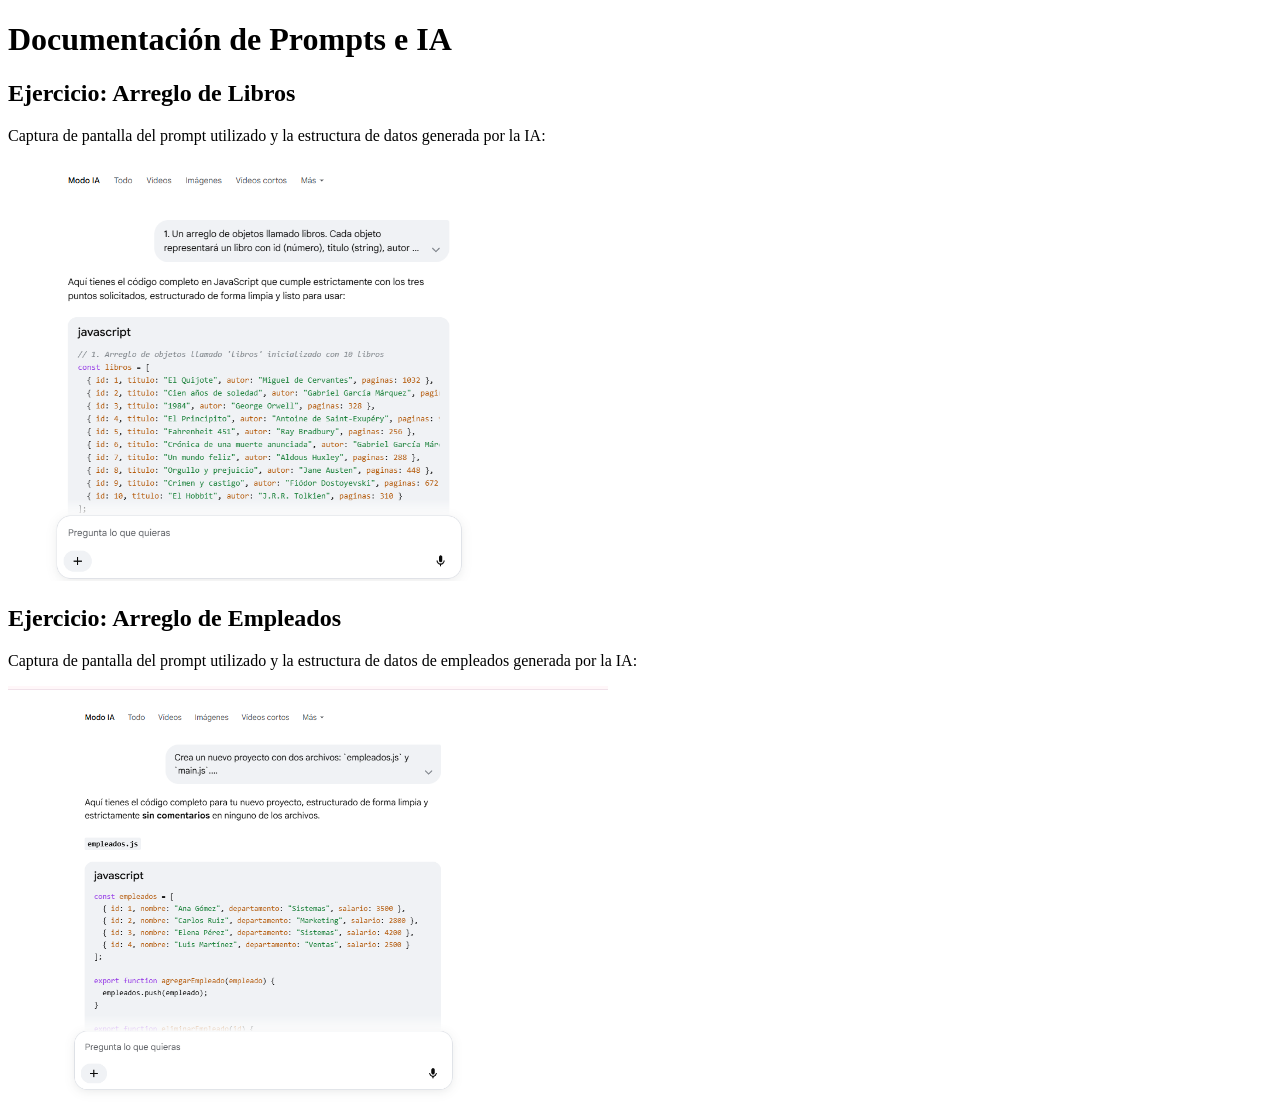
<file: index.html>
<!DOCTYPE html>
<html lang="en">
<head>
    <meta charset="UTF-8">
    <meta name="viewport" content="width=device-width, initial-scale=1.0">
    <title>Ejercicios Ejer 2.1</title>
</head>
<body>
     <h1>Documentación de Prompts e IA</h1>
     <h2>Ejercicio: Arreglo de Libros</h2>
<p>Captura de pantalla del prompt utilizado y la estructura de datos generada por la IA:</p>
<img src="prompt.libros.png" alt="Captura del prompt de libros con IA" width="600">

<h2>Ejercicio: Arreglo de Empleados</h2>
<p>Captura de pantalla del prompt utilizado y la estructura de datos de empleados generada por la IA:</p>
<img src="prompt.empleados.png" alt="Captura del prompt de empleados con IA" width="600">

</body>
</html>
</file>
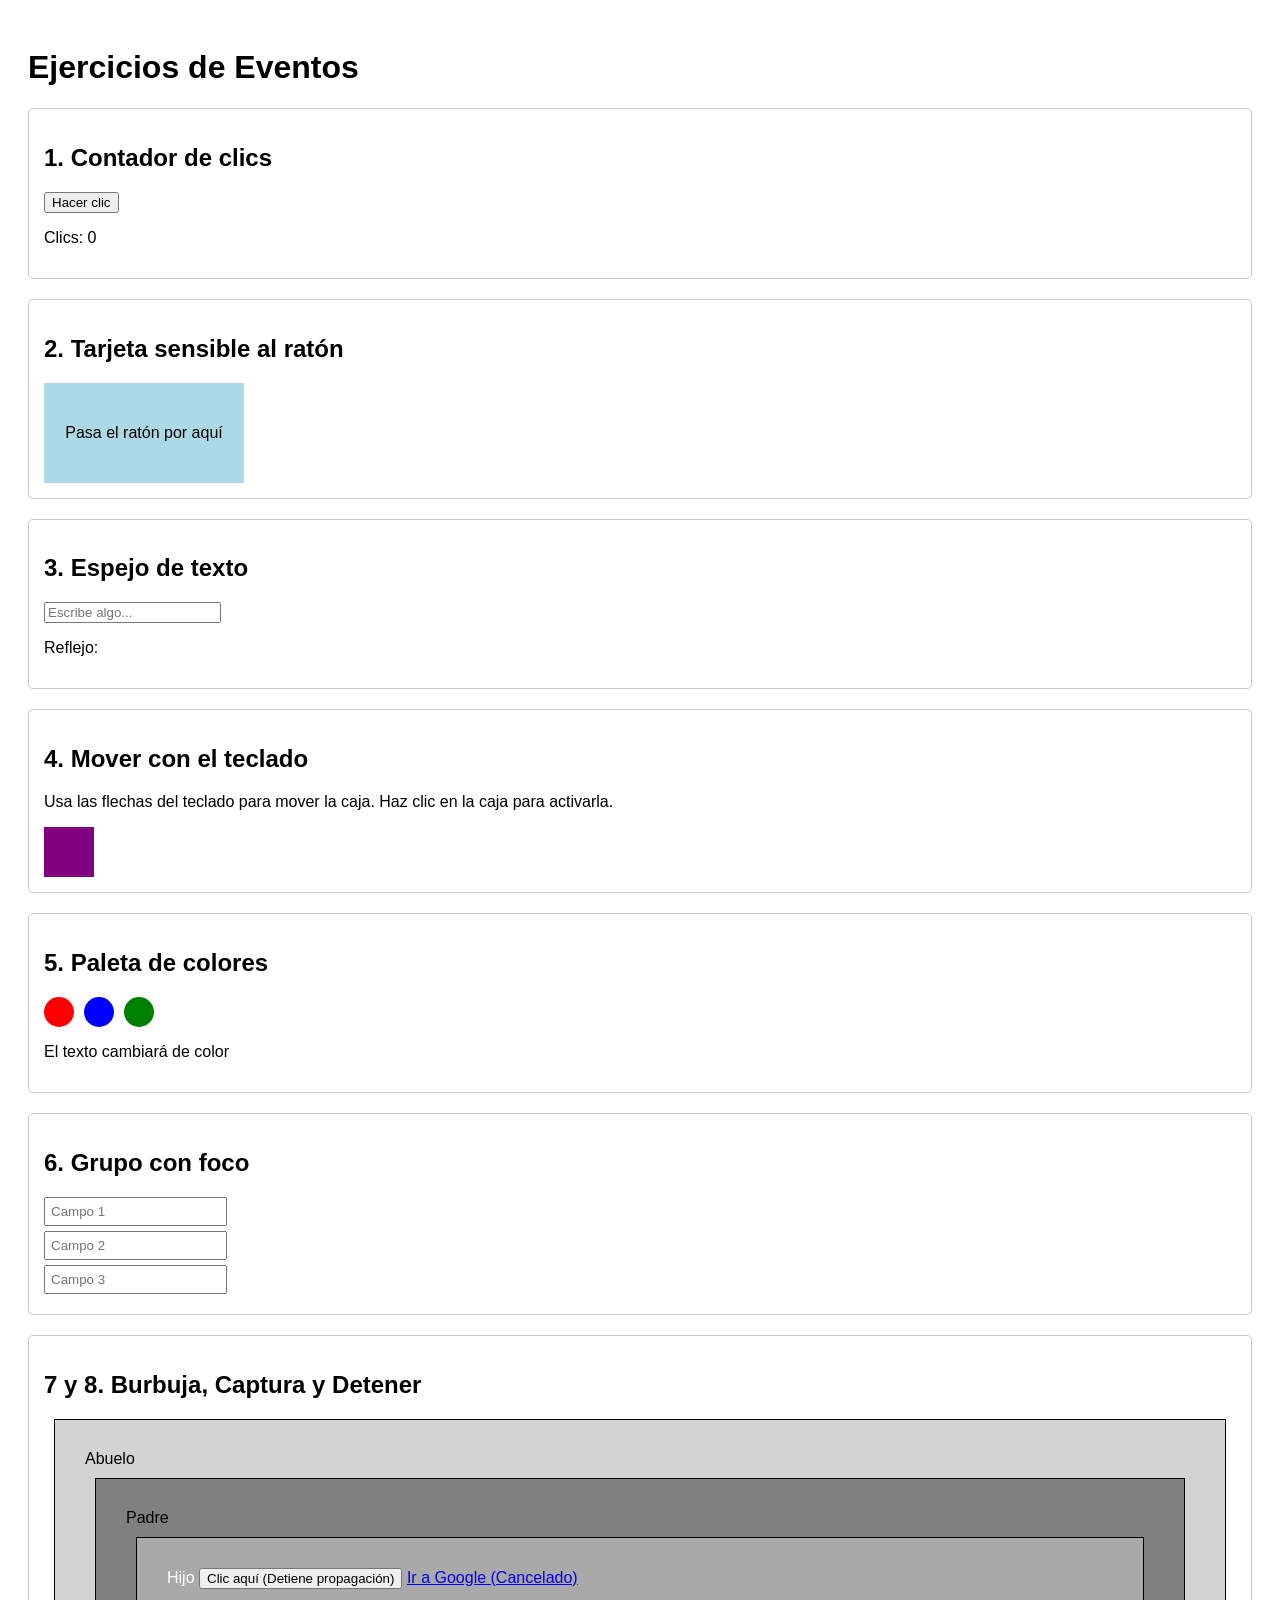
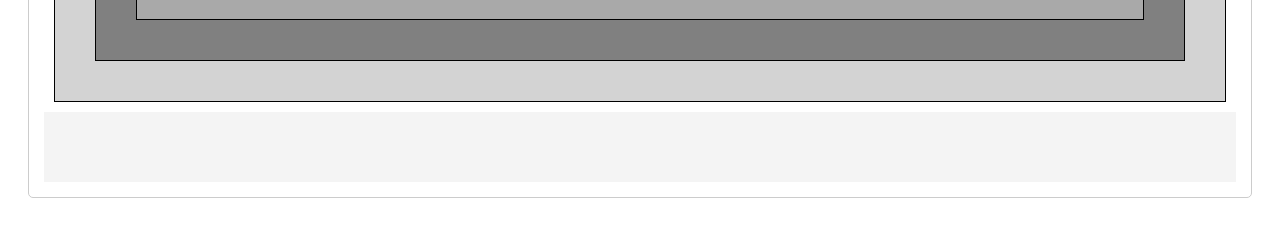
<file: EJER_04.1/index.html>
<!DOCTYPE html>
<html lang="es">
<head>
    <meta charset="UTF-8">
    <title>EJER_04.1 - Eventos en JavaScript</title>
    <link rel="stylesheet" href="estilos.css">
</head>
<body>
    <h1>Ejercicios de Eventos</h1>

    <!-- Ejercicio 1 -->
    <section>
        <h2>1. Contador de clics</h2>
        <button id="boton-contador">Hacer clic</button>
        <p>Clics: <span id="mostrar-contador">0</span></p>
    </section>

    <!-- Ejercicio 2 -->
    <section>
        <h2>2. Tarjeta sensible al ratón</h2>
        <div id="tarjeta" class="tarjeta">Pasa el ratón por aquí</div>
    </section>

    <!-- Ejercicio 3 -->
    <section>
        <h2>3. Espejo de texto</h2>
        <input type="text" id="input-texto" placeholder="Escribe algo...">
        <p>Reflejo: <span id="espejo"></span></p>
    </section>

    <!-- Ejercicio 4 -->
    <section>
        <h2>4. Mover con el teclado</h2>
        <p>Usa las flechas del teclado para mover la caja. Haz clic en la caja para activarla.</p>
        <div id="caja-teclado" class="caja" tabindex="0"></div>
    </section>

    <!-- Ejercicio 5 -->
    <section>
        <h2>5. Paleta de colores</h2>
        <div id="paleta" class="paleta-contenedor">
            <button class="color-btn" style="background-color: red;" data-color="red"></button>
            <button class="color-btn" style="background-color: blue;" data-color="blue"></button>
            <button class="color-btn" style="background-color: green;" data-color="green"></button>
        </div>
        <p id="texto-color">El texto cambiará de color</p>
    </section>

    <!-- Ejercicio 6 -->
    <section>
        <h2>6. Grupo con foco</h2>
        <form id="formulario-foco">
            <input type="text" placeholder="Campo 1" class="campo-foco">
            <input type="text" placeholder="Campo 2" class="campo-foco">
            <input type="text" placeholder="Campo 3" class="campo-foco">
        </form>
    </section>

    <!-- Ejercicio 7 y 8 combinados -->
    <section>
        <h2>7 y 8. Burbuja, Captura y Detener</h2>
        <div id="abuelo" class="caja-evento" style="padding: 30px; background-color: lightgray;">
            Abuelo
            <div id="padre" class="caja-evento" style="padding: 30px; background-color: gray;">
                Padre
                <div id="hijo" class="caja-evento" style="padding: 30px; background-color: darkgray; color: white;">
                    Hijo
                    <button id="enlace-cancelar">Clic aquí (Detiene propagación)</button>
                    <a href="https://google.com" id="enlace-prevenir">Ir a Google (Cancelado)</a>
                </div>
            </div>
        </div>
        <div id="log-eventos"></div>
    </section>

    <script type="module" src="principal.js"></script>
</body>
</html>
</file>
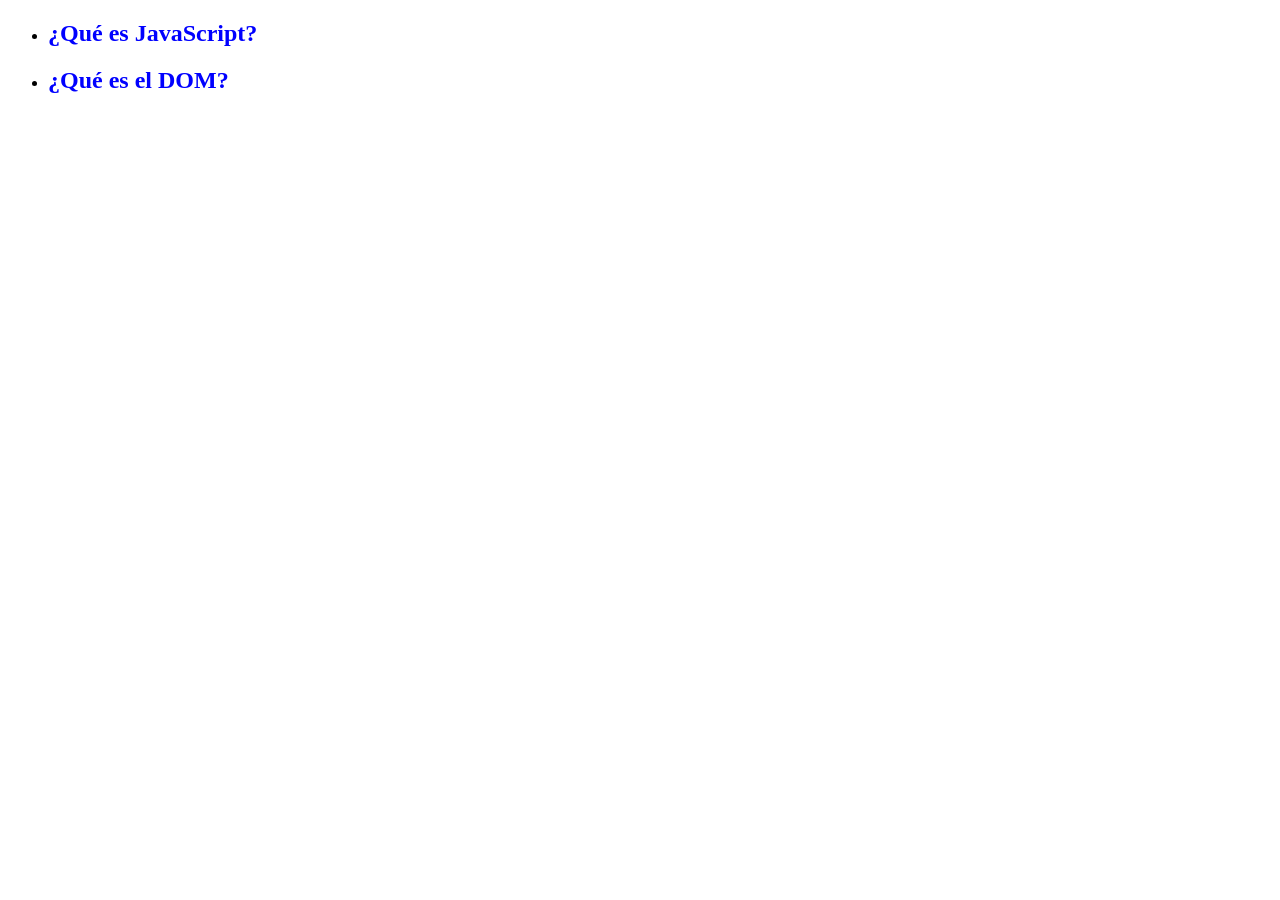
<file: EJER_03.2/ejercicio_2/index.html>
<!DOCTYPE html>
<html lang="es">
<head>
    <meta charset="UTF-8">
    <title>Ejercicio 2 - FAQ</title>
    <link rel="stylesheet" href="style.css">
</head>
<body>
    <ul>
        <li>
            <h2 onclick="revelarRespuesta(this)">¿Qué es JavaScript?</h2>
            <p class="oculto">Es un lenguaje de programación para la web.</p>
        </li>
        <li>
            <h2 onclick="revelarRespuesta(this)">¿Qué es el DOM?</h2>
            <p class="oculto">Document Object Model.</p>
        </li>
    </ul>

    <script src="script.js"></script>
</body>
</html>
</file>
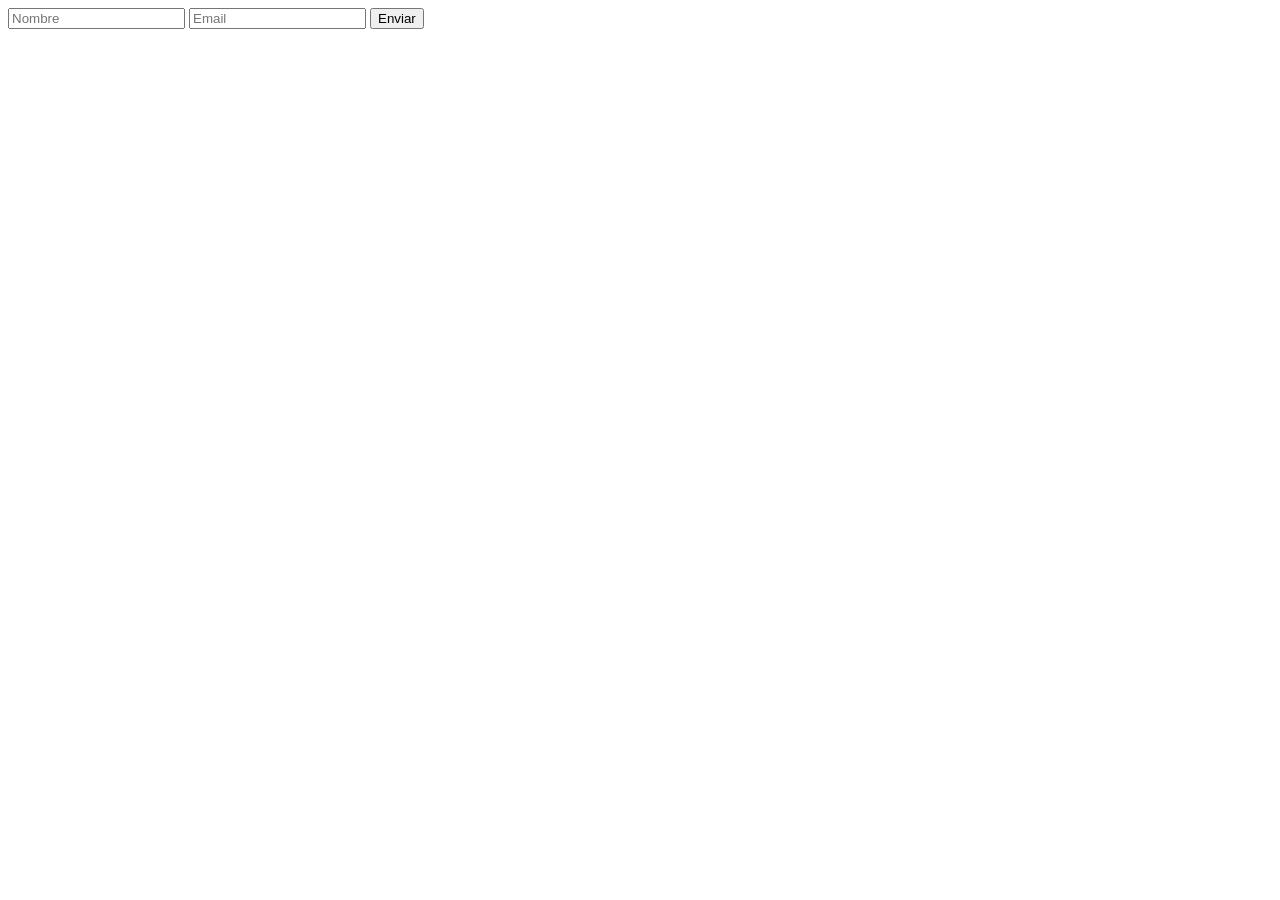
<file: EJER_03.2/ejercicio_3/index.html>
<!DOCTYPE html>
<html lang="es">
<head>
    <meta charset="UTF-8">
    <title>Ejercicio 3 - Validación</title>
    <link rel="stylesheet" href="style.css">
</head>
<body>
    <input type="text" id="nombre" placeholder="Nombre">
    <input type="text" id="email" placeholder="Email">
    <button onclick="generarInformeDeValidacion()">Enviar</button>

    <div id="informe-errores"></div>

    <script src="script.js"></script>
</body>
</html>
</file>
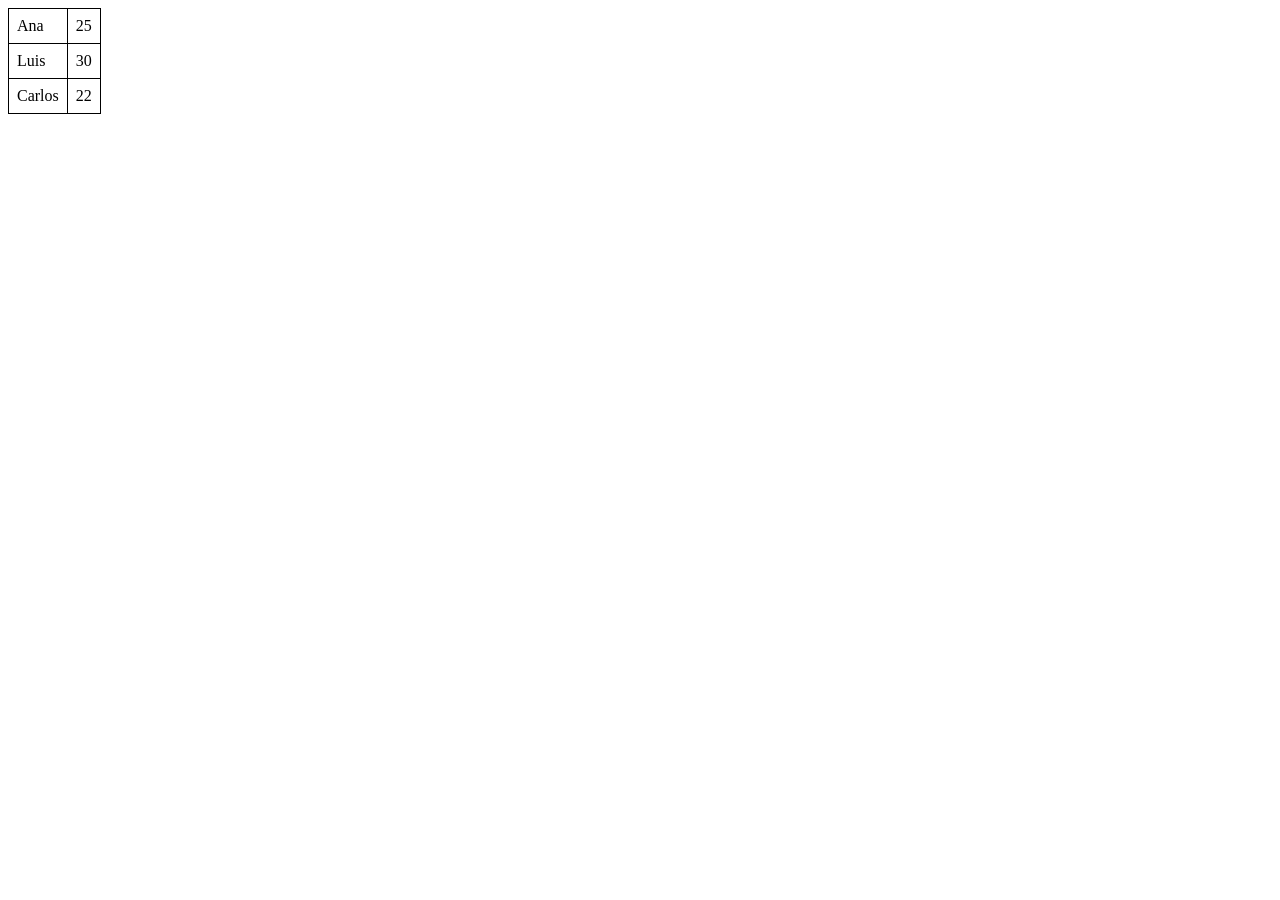
<file: EJER_03.2/ejercicio_4/index.html>
<!DOCTYPE html>
<html lang="es">
<head>
    <meta charset="UTF-8">
    <title>Ejercicio 4 - Tabla</title>
    <link rel="stylesheet" href="style.css">
</head>
<body>
    <div id="contenedor-tabla"></div>

    <script src="script.js"></script>
</body>
</html>
</file>
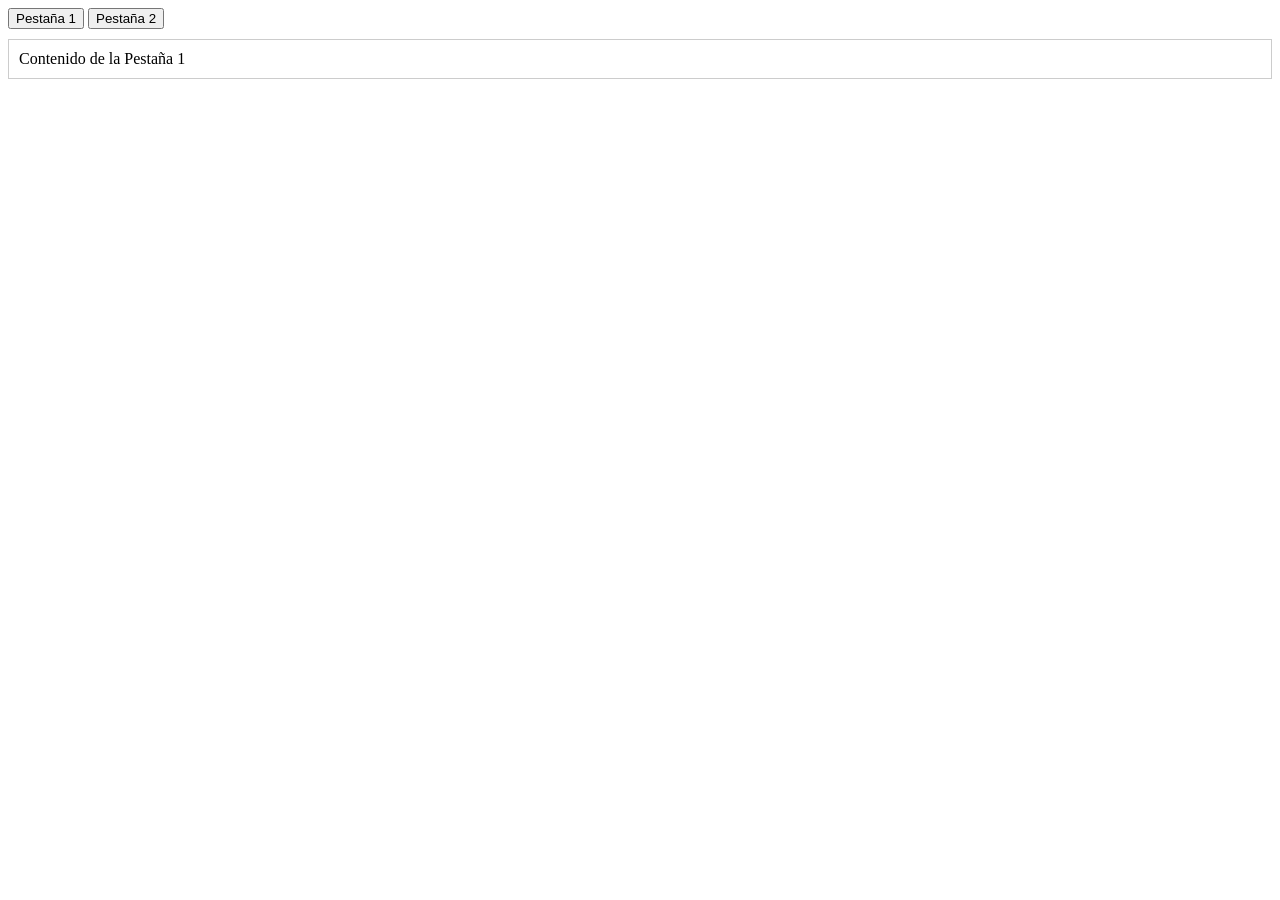
<file: EJER_03.2/ejercicio_6/index.html>
<!DOCTYPE html>
<html lang="es">
<head>
    <meta charset="UTF-8">
    <title>Ejercicio 6 - Tabs</title>
    <link rel="stylesheet" href="style.css">
</head>
<body>
    <div id="botones-tabs">
        <button data-id="tab1">Pestaña 1</button>
        <button data-id="tab2">Pestaña 2</button>
    </div>

    <div id="contenedor-contenidos">
        <div id="tab1" class="contenido-tab">Contenido de la Pestaña 1</div>
        <div id="tab2" class="contenido-tab oculto">Contenido de la Pestaña 2</div>
    </div>

    <script src="script.js"></script>
</body>
</html>
</file>
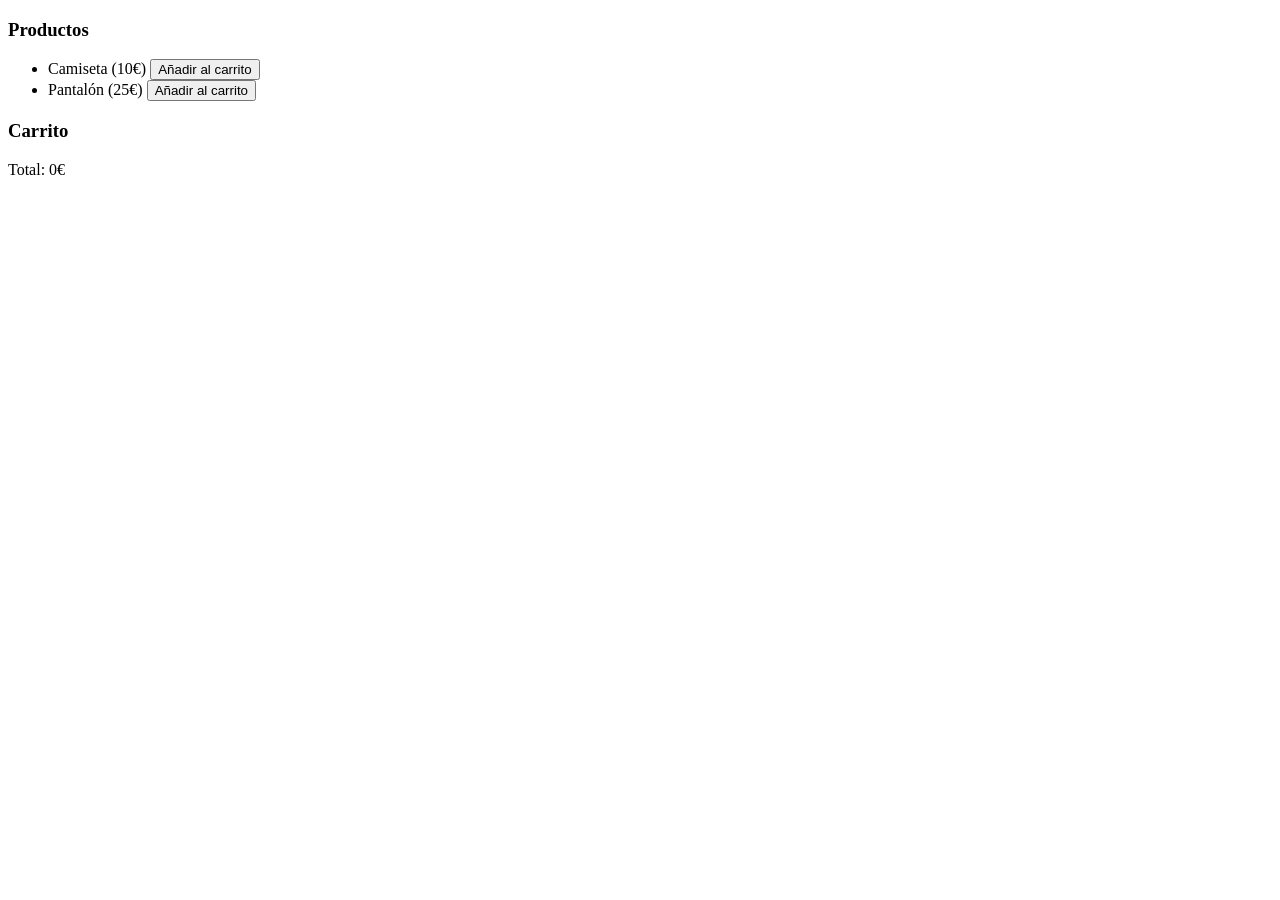
<file: EJER_03.2/ejercicio_7/index.html>
<!DOCTYPE html>
<html lang="es">
<head>
    <meta charset="UTF-8">
    <title>Ejercicio 7 - Carrito</title>
</head>
<body>
    <h3>Productos</h3>
    <ul id="productos">
        <li data-price="10">Camiseta (10€) <button class="btn-anadir">Añadir al carrito</button></li>
        <li data-price="25">Pantalón (25€) <button class="btn-anadir">Añadir al carrito</button></li>
    </ul>

    <h3>Carrito</h3>
    <ul id="carrito"></ul>
    <p>Total: <span id="total">0</span>€</p>

    <script src="script.js"></script>
</body>
</html>
</file>
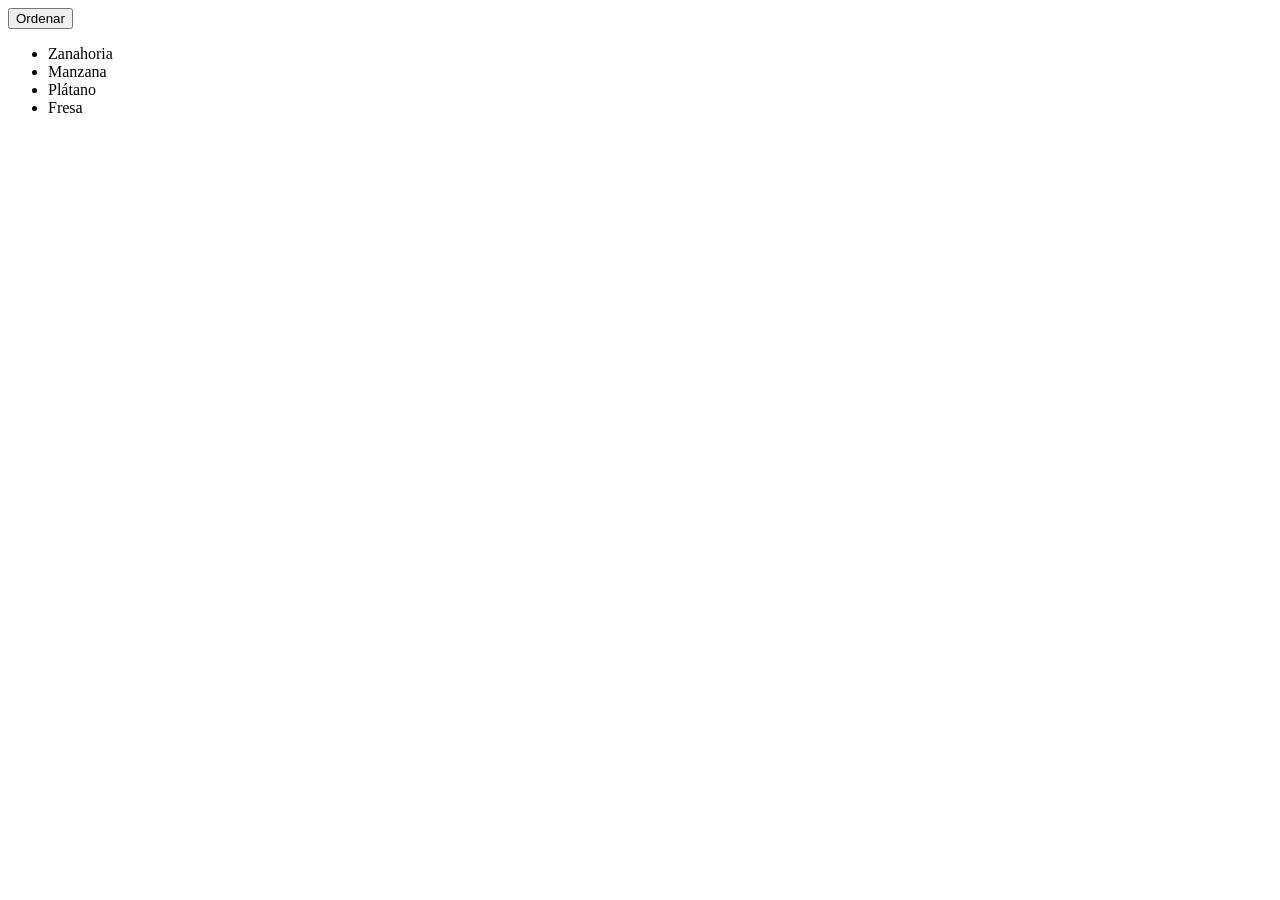
<file: EJER_03.2/ejercicio_8/index.html>
<!DOCTYPE html>
<html lang="es">
<head>
    <meta charset="UTF-8">
    <title>Ejercicio 8 - Ordenar Lista</title>
</head>
<body>
    <button onclick="ordenarLista()">Ordenar</button>
    <ul id="lista-ordenar">
        <li>Zanahoria</li>
        <li>Manzana</li>
        <li>Plátano</li>
        <li>Fresa</li>
    </ul>

    <script src="script.js"></script>
</body>
</html>
</file>
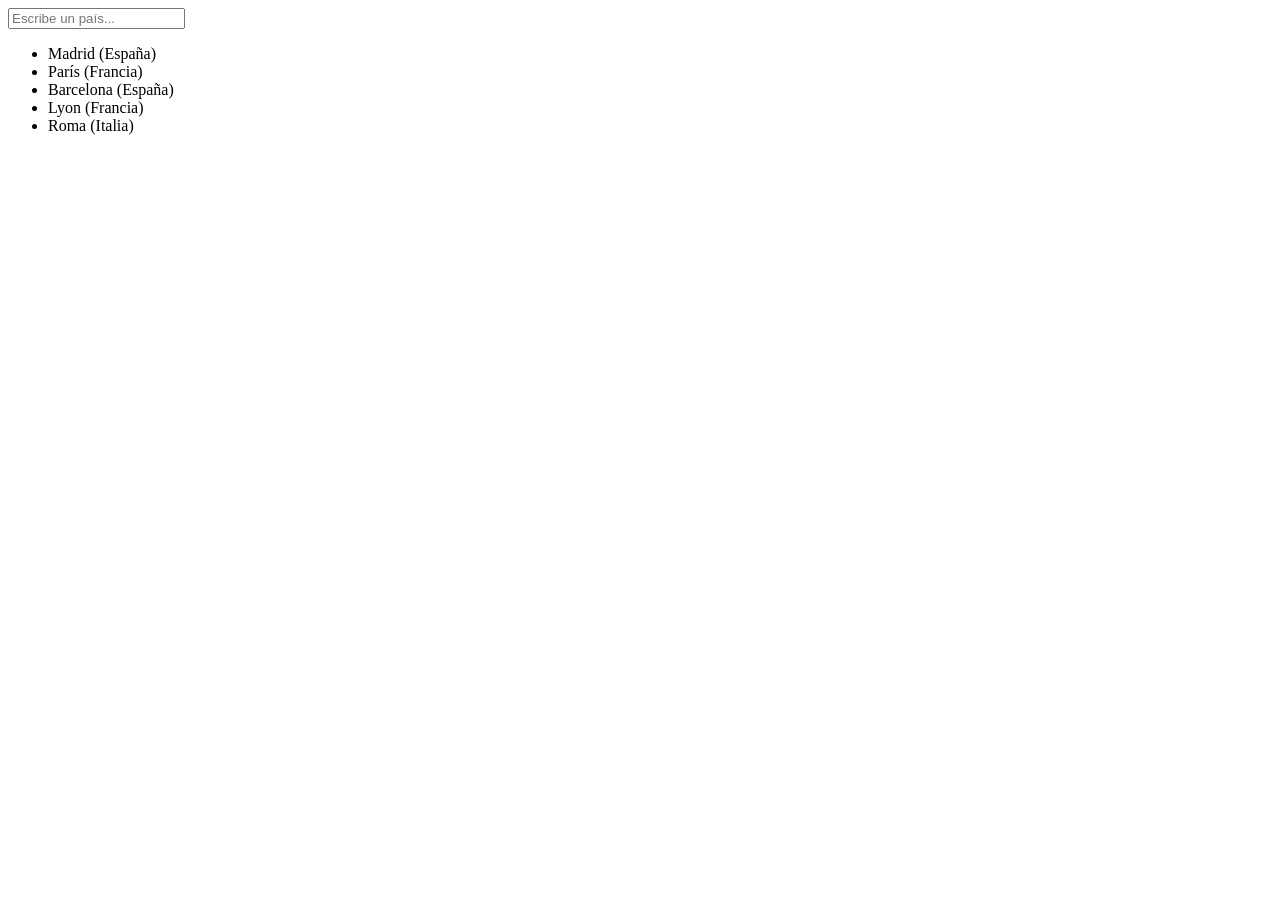
<file: EJER_03.2/ejercicio_9/index.html>
<!DOCTYPE html>
<html lang="es">
<head>
    <meta charset="UTF-8">
    <title>Ejercicio 9 - Filtro</title>
    <link rel="stylesheet" href="style.css">
</head>
<body>
    <input type="text" id="input-busqueda" placeholder="Escribe un país..." onkeyup="filtrarPorPais(this.value)">
    <ul id="lista-ciudades"></ul>

    <script src="script.js"></script>
</body>
</html>
</file>
<file: EJER_04.1/estilos.css>
body {
    font-family: Arial, sans-serif;
    padding: 20px;
}

section {
    border: 1px solid #ccc;
    padding: 15px;
    margin-bottom: 20px;
    border-radius: 5px;
}

/* Ejercicio 2 */
.tarjeta {
    width: 200px;
    height: 100px;
    background-color: lightblue;
    display: flex;
    align-items: center;
    justify-content: center;
    transition: background-color 0.3s;
}
.tarjeta.resaltada {
    background-color: coral;
    color: white;
}

/* Ejercicio 4 */
.caja {
    width: 50px;
    height: 50px;
    background-color: purple;
    position: relative;
    top: 0;
    left: 0;
    outline: none; /* Para quitar el borde al hacer click */
}
.caja:focus {
    box-shadow: 0 0 10px gold; /* Indica que está activa */
}

/* Ejercicio 5 */
.paleta-contenedor {
    display: flex;
    gap: 10px;
    margin-bottom: 10px;
}
.color-btn {
    width: 30px;
    height: 30px;
    border: none;
    cursor: pointer;
    border-radius: 50%;
}

/* Ejercicio 6 */
.campo-foco {
    padding: 5px;
    margin-bottom: 5px;
    display: block;
    transition: background-color 0.3s;
}
.campo-foco.activo {
    background-color: yellow;
}

/* Ejercicio 7 y 8 */
.caja-evento {
    border: 1px solid black;
    margin: 10px;
}
#log-eventos {
    margin-top: 10px;
    font-family: monospace;
    background: #f4f4f4;
    padding: 10px;
    min-height: 50px;
}
</file>
<file: EJER_03.2/ejercicio_2/style.css>
.oculto { display: none; }
h2 { cursor: pointer; color: blue; }
</file>
<file: EJER_03.2/ejercicio_3/style.css>
#informe-errores { margin-top: 15px; color: red; }
.exito { color: green !important; }
</file>
<file: EJER_03.2/ejercicio_4/style.css>
table, th, td { border: 1px solid black; border-collapse: collapse; padding: 8px; }
</file>
<file: EJER_03.2/ejercicio_6/style.css>
.oculto { display: none; }
.contenido-tab { padding: 10px; border: 1px solid #ccc; margin-top: 10px; }
button { cursor: pointer; }
</file>
<file: EJER_03.2/ejercicio_9/style.css>
.oculto { display: none; }
</file>
